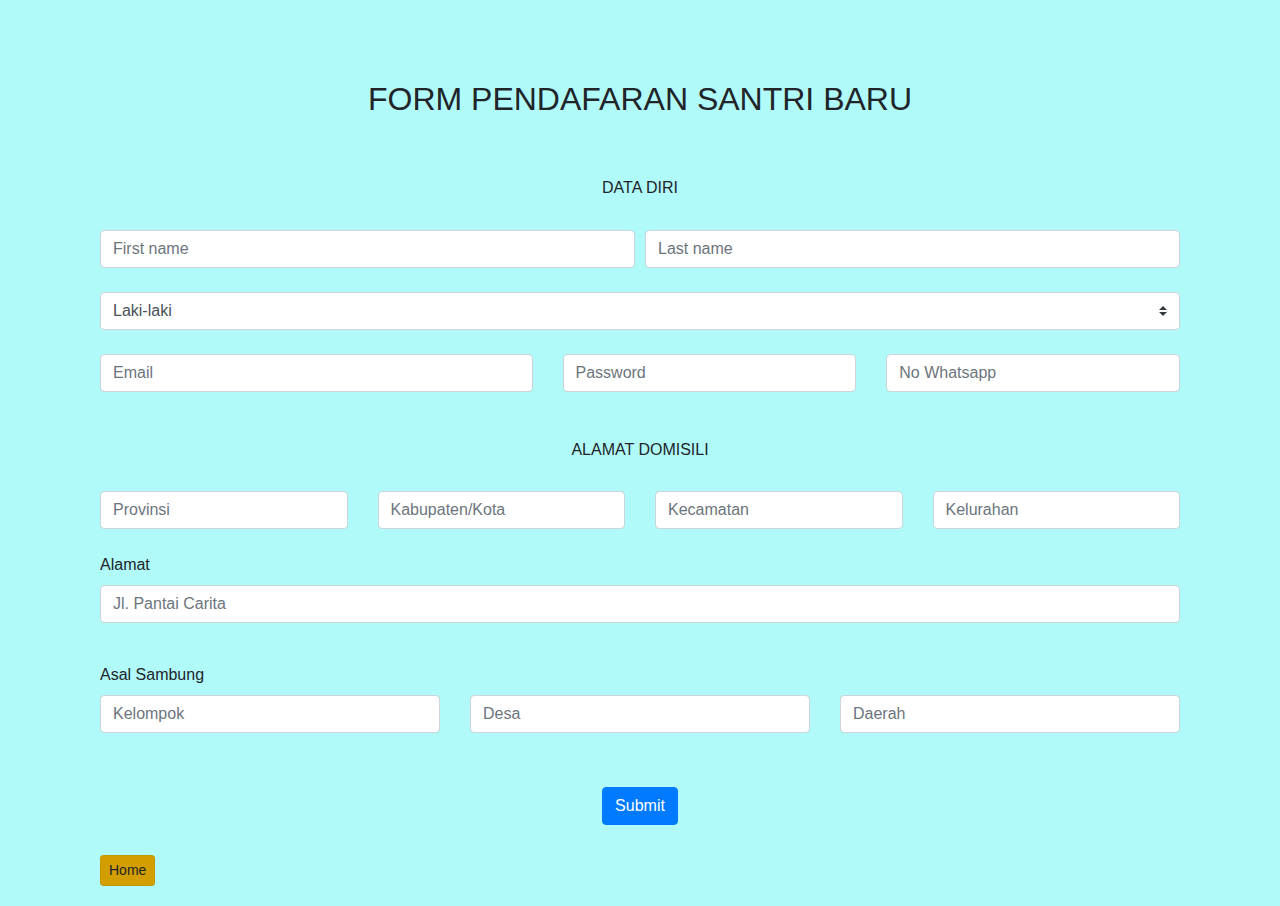
<file: Pendaftaran.html>
<!DOCTYPE html>
<html lang="en">
  <head>
    <meta charset="UTF-8" />
    <meta http-equiv="X-UA-Compatible" content="IE=edge" />
    <meta name="viewport" content="width=device-width, initial-scale=1.0" />
    <link
      rel="stylesheet"
      href="https://cdn.jsdelivr.net/npm/bootstrap@4.3.1/dist/css/bootstrap.min.css"
      integrity="sha384-ggOyR0iXCbMQv3Xipma34MD+dH/1fQ784/j6cY/iJTQUOhcWr7x9JvoRxT2MZw1T"
      crossorigin="anonymous"
    />
    <link href="assets/css/pendaftaran.css" rel="stylesheet" />
    <title>FORM PENDAFTARAN</title>
  </head>
  <body>
    <form name="pendaftaran">
      <h2>FORM PENDAFARAN SANTRI BARU</h2>

      <div class="data-diri">
        <h4>DATA DIRI</h4>
        <br />
        <div class="form-row">
          <div class="col">
            <input
              type="text"
              class="form-control"
              placeholder="First name"
              name="First-Name"
            />
          </div>
          <div class="col">
            <input
              type="text"
              class="form-control"
              placeholder="Last name"
              name="Last-Name"
            />
          </div>
        </div>
        <br />
        <select class="custom-select" name="Jenis-Kelamin">
          <option selected>Laki-laki</option>
          <option>Perempuan</option>
        </select>
        <br />
        <br />
        <div class="row">
          <div class="col-5">
            <input
              type="email"
              class="form-control"
              placeholder="Email"
              name="Email"
            />
          </div>
          <div class="col">
            <input
              type="password"
              class="form-control"
              placeholder="Password"
              name="Password"
            />
          </div>
          <div class="col">
            <input
              type="tel"
              class="form-control"
              placeholder="No Whatsapp"
              name="No-Whatsapp"
            />
          </div>
        </div>
      </div>
      <br />
      <br />
      <div class="alamat-domisili">
        <h4>ALAMAT DOMISILI</h4>
        <br />
        <div class="row">
          <div class="col">
            <input
              type="text"
              class="form-control"
              placeholder="Provinsi"
              name="Provinsi"
            />
          </div>
          <div class="col">
            <input
              type="text"
              class="form-control"
              placeholder="Kabupaten/Kota"
              name="Kota"
            />
          </div>
          <div class="col">
            <input
              type="text"
              class="form-control"
              placeholder="Kecamatan"
              name="Kecamatan"
            />
          </div>
          <div class="col">
            <input
              type="text"
              class="form-control"
              placeholder="Kelurahan"
              name="Kelurahan"
            />
          </div>
        </div>
        <br />
        <div class="form-group">
          <label for="alamatrumah">Alamat</label>
          <input
            type="text"
            class="form-control"
            id="alamatrumah"
            placeholder="Jl. Pantai Carita "
            name="Alamat"
          />
        </div>
        <br />
        <label for="">Asal Sambung</label>
        <div class="row">
          <div class="col">
            <input
              type="text"
              class="form-control"
              placeholder="Kelompok"
              name="Kelompok"
            />
          </div>
          <div class="col">
            <input
              type="text"
              class="form-control"
              placeholder="Desa"
              name="Desa"
            />
          </div>
          <div class="col">
            <input
              type="text"
              class="form-control"
              placeholder="Daerah"
              name="Daerah"
            />
          </div>
        </div>
        <br />
      </div>
      <div
        class="alert alert-warning alert-dismissible fade show d-none my-alert"
        role="alert"
      >
        <strong>Terimakasih!</strong> Anda berhasil mendaftar.
        <button
          type="button"
          class="close"
          data-dismiss="alert"
          aria-label="Close"
        >
          <span aria-hidden="true">&times;</span>
        </button>
      </div>
      <div class="submit">
        <button type="submit" class="btn btn-primary btn-kirim">Submit</button>
        <button
          class="btn btn-primary btn-loading d-none"
          type="button"
          disabled
        >
          <span
            class="spinner-border spinner-border-sm"
            role="status"
            aria-hidden="true"
          ></span>
          Loading...
        </button>
      </div>
      <a href="index.html" class="btn btn-warning btn-lg active btn-sm" role="button" aria-pressed="true">Home</a>

      <script>
        const scriptURL =
          "https://script.google.com/macros/s/AKfycbxEC5fzPetHjQlRnRXyvFNPeo5mjoaAx058IbqTEVPyvvQrSQR0mYSxY97lL_TZL-4/exec";
        const form = document.forms["pendaftaran"];
        const btnKirim = document.querySelector('.btn-kirim');
        const btnLoading = document.querySelector('.btn-loading');
        const myAlert = document.querySelector('.my-alert');

        form.addEventListener("submit", (e) => {
          e.preventDefault();
          // ketika tombol submit diklik
          // tampilkan tombol loading, hilangkan tombol kirim
          btnKirim.classList.toggle("d-none");
          btnLoading.classList.toggle("d-none");
          fetch(scriptURL, { method: "POST", body: new FormData(form) })
            .then((response) => {
              // tampilkan tombol kirim, hilangkan tombol loading
              btnLoading.classList.toggle("d-none");
              btnKirim.classList.toggle("d-none");
              // tampilkan allert
              myAlert.classList.toggle('d-none');
              // reset formnya
              form.reset();
              console.log("Success!", response);
            })
            .catch((error) => console.error("Error!", error.message));
        });
      </script>
    </form>
  </body>
</html>
</file>
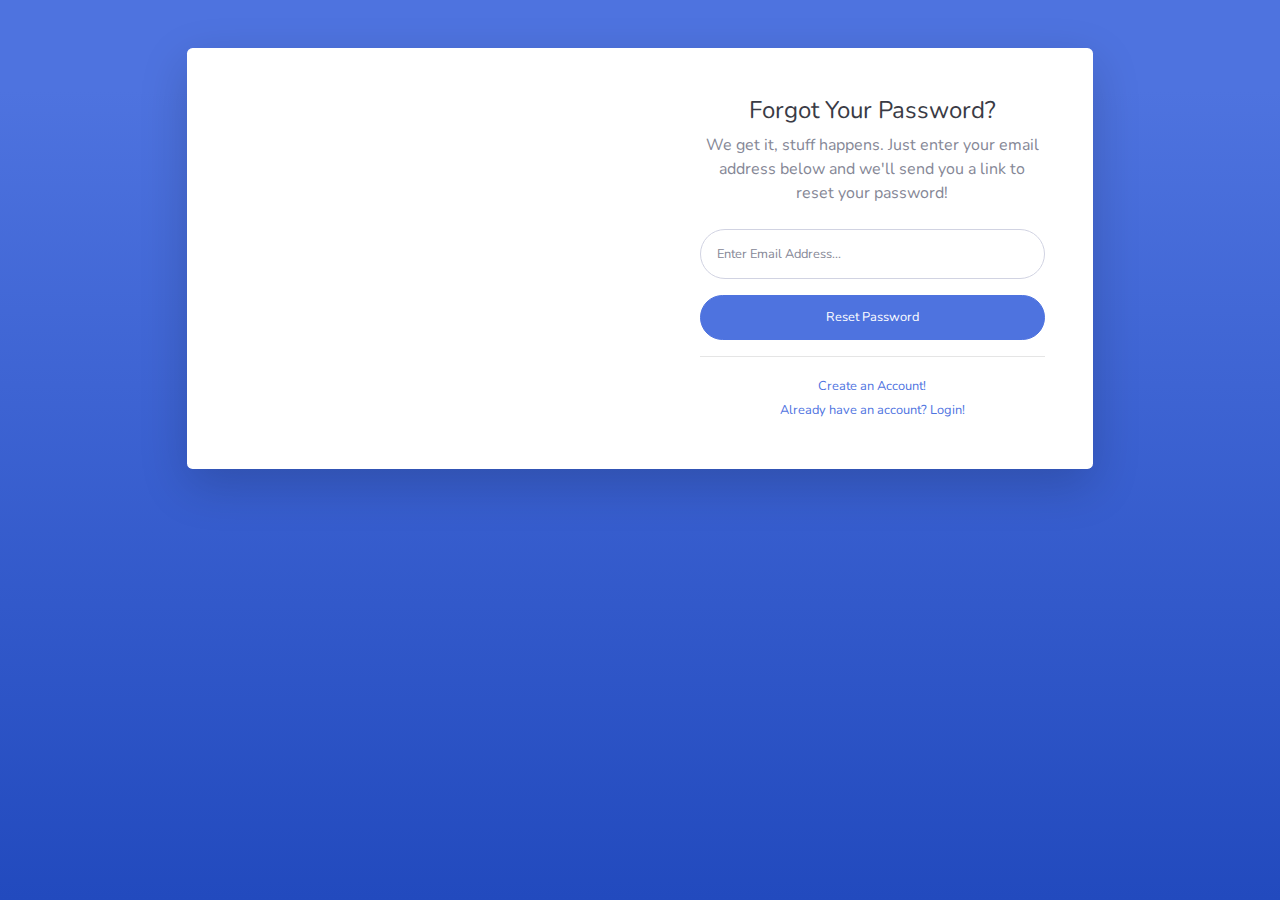
<file: dashboard/forgot-password.html>
<!DOCTYPE html>
<html lang="en">

<head>

    <meta charset="utf-8">
    <meta http-equiv="X-UA-Compatible" content="IE=edge">
    <meta name="viewport" content="width=device-width, initial-scale=1, shrink-to-fit=no">
    <meta name="description" content="">
    <meta name="author" content="">

    <title>SB Admin 2 - Forgot Password</title>

    <!-- Custom fonts for this template-->
    <link href="vendor/fontawesome-free/css/all.min.css" rel="stylesheet" type="text/css">
    <link
        href="https://fonts.googleapis.com/css?family=Nunito:200,200i,300,300i,400,400i,600,600i,700,700i,800,800i,900,900i"
        rel="stylesheet">

    <!-- Custom styles for this template-->
    <link href="css/sb-admin-2.min.css" rel="stylesheet">

</head>

<body class="bg-gradient-primary">

    <div class="container">

        <!-- Outer Row -->
        <div class="row justify-content-center">

            <div class="col-xl-10 col-lg-12 col-md-9">

                <div class="card o-hidden border-0 shadow-lg my-5">
                    <div class="card-body p-0">
                        <!-- Nested Row within Card Body -->
                        <div class="row">
                            <div class="col-lg-6 d-none d-lg-block bg-password-image"></div>
                            <div class="col-lg-6">
                                <div class="p-5">
                                    <div class="text-center">
                                        <h1 class="h4 text-gray-900 mb-2">Forgot Your Password?</h1>
                                        <p class="mb-4">We get it, stuff happens. Just enter your email address below
                                            and we'll send you a link to reset your password!</p>
                                    </div>
                                    <form class="user">
                                        <div class="form-group">
                                            <input type="email" class="form-control form-control-user"
                                                id="exampleInputEmail" aria-describedby="emailHelp"
                                                placeholder="Enter Email Address...">
                                        </div>
                                        <a href="login.html" class="btn btn-primary btn-user btn-block">
                                            Reset Password
                                        </a>
                                    </form>
                                    <hr>
                                    <div class="text-center">
                                        <a class="small" href="register.html">Create an Account!</a>
                                    </div>
                                    <div class="text-center">
                                        <a class="small" href="login.html">Already have an account? Login!</a>
                                    </div>
                                </div>
                            </div>
                        </div>
                    </div>
                </div>

            </div>

        </div>

    </div>

    <!-- Bootstrap core JavaScript-->
    <script src="vendor/jquery/jquery.min.js"></script>
    <script src="vendor/bootstrap/js/bootstrap.bundle.min.js"></script>

    <!-- Core plugin JavaScript-->
    <script src="vendor/jquery-easing/jquery.easing.min.js"></script>

    <!-- Custom scripts for all pages-->
    <script src="js/sb-admin-2.min.js"></script>

</body>

</html>
</file>
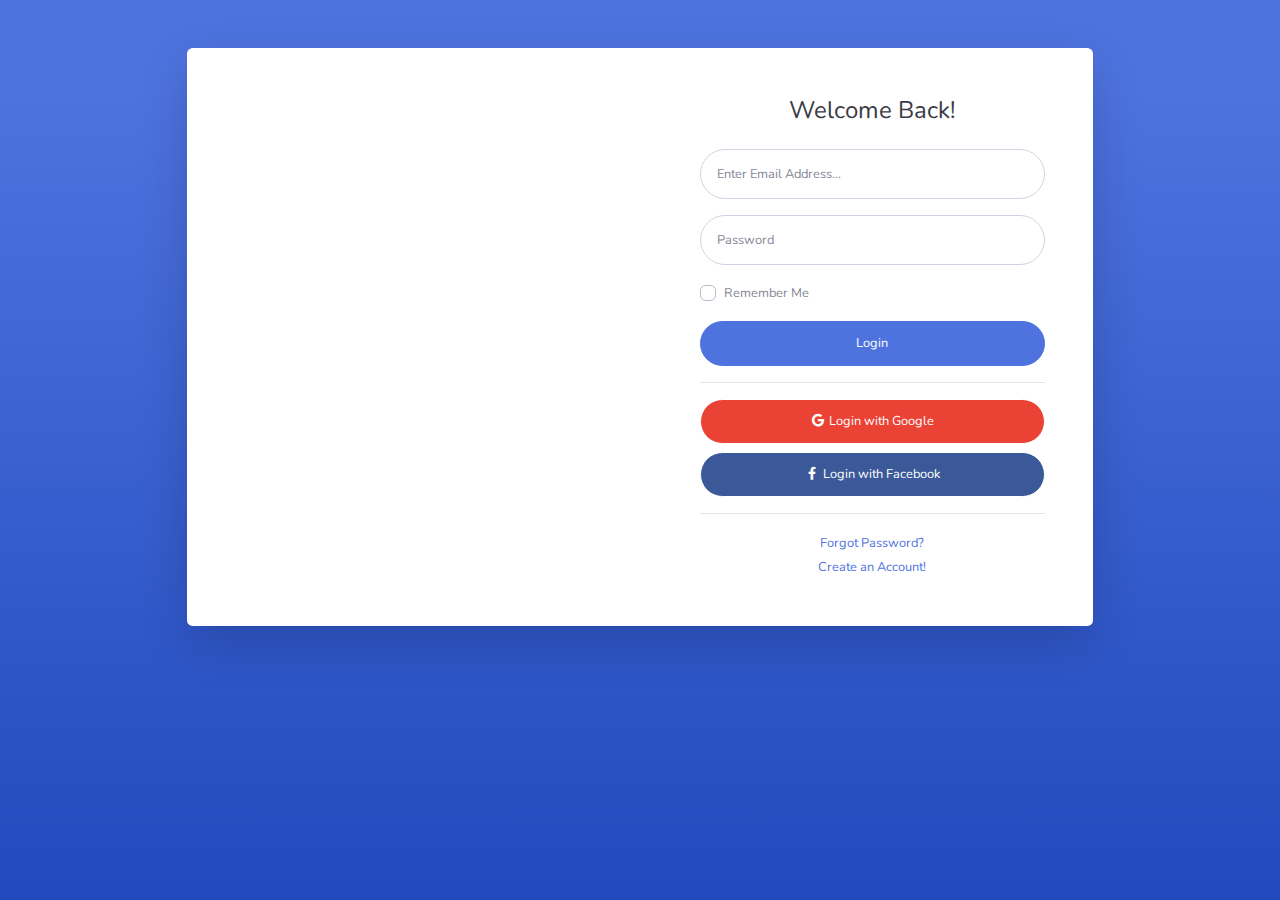
<file: dashboard/login.html>
<!DOCTYPE html>
<html lang="en">

<head>

    <meta charset="utf-8">
    <meta http-equiv="X-UA-Compatible" content="IE=edge">
    <meta name="viewport" content="width=device-width, initial-scale=1, shrink-to-fit=no">
    <meta name="description" content="">
    <meta name="author" content="">

    <title>SB Admin 2 - Login</title>

    <!-- Custom fonts for this template-->
    <link href="vendor/fontawesome-free/css/all.min.css" rel="stylesheet" type="text/css">
    <link
        href="https://fonts.googleapis.com/css?family=Nunito:200,200i,300,300i,400,400i,600,600i,700,700i,800,800i,900,900i"
        rel="stylesheet">

    <!-- Custom styles for this template-->
    <link href="css/sb-admin-2.min.css" rel="stylesheet">

</head>

<body class="bg-gradient-primary">

    <div class="container">

        <!-- Outer Row -->
        <div class="row justify-content-center">

            <div class="col-xl-10 col-lg-12 col-md-9">

                <div class="card o-hidden border-0 shadow-lg my-5">
                    <div class="card-body p-0">
                        <!-- Nested Row within Card Body -->
                        <div class="row">
                            <div class="col-lg-6 d-none d-lg-block bg-login-image"></div>
                            <div class="col-lg-6">
                                <div class="p-5">
                                    <div class="text-center">
                                        <h1 class="h4 text-gray-900 mb-4">Welcome Back!</h1>
                                    </div>
                                    <form class="user">
                                        <div class="form-group">
                                            <input type="email" class="form-control form-control-user"
                                                id="exampleInputEmail" aria-describedby="emailHelp"
                                                placeholder="Enter Email Address...">
                                        </div>
                                        <div class="form-group">
                                            <input type="password" class="form-control form-control-user"
                                                id="exampleInputPassword" placeholder="Password">
                                        </div>
                                        <div class="form-group">
                                            <div class="custom-control custom-checkbox small">
                                                <input type="checkbox" class="custom-control-input" id="customCheck">
                                                <label class="custom-control-label" for="customCheck">Remember
                                                    Me</label>
                                            </div>
                                        </div>
                                        <a href="index.html" class="btn btn-primary btn-user btn-block">
                                            Login
                                        </a>
                                        <hr>
                                        <a href="index.html" class="btn btn-google btn-user btn-block">
                                            <i class="fab fa-google fa-fw"></i> Login with Google
                                        </a>
                                        <a href="index.html" class="btn btn-facebook btn-user btn-block">
                                            <i class="fab fa-facebook-f fa-fw"></i> Login with Facebook
                                        </a>
                                    </form>
                                    <hr>
                                    <div class="text-center">
                                        <a class="small" href="forgot-password.html">Forgot Password?</a>
                                    </div>
                                    <div class="text-center">
                                        <a class="small" href="register.html">Create an Account!</a>
                                    </div>
                                </div>
                            </div>
                        </div>
                    </div>
                </div>

            </div>

        </div>

    </div>

    <!-- Bootstrap core JavaScript-->
    <script src="vendor/jquery/jquery.min.js"></script>
    <script src="vendor/bootstrap/js/bootstrap.bundle.min.js"></script>

    <!-- Core plugin JavaScript-->
    <script src="vendor/jquery-easing/jquery.easing.min.js"></script>

    <!-- Custom scripts for all pages-->
    <script src="js/sb-admin-2.min.js"></script>

</body>

</html>
</file>
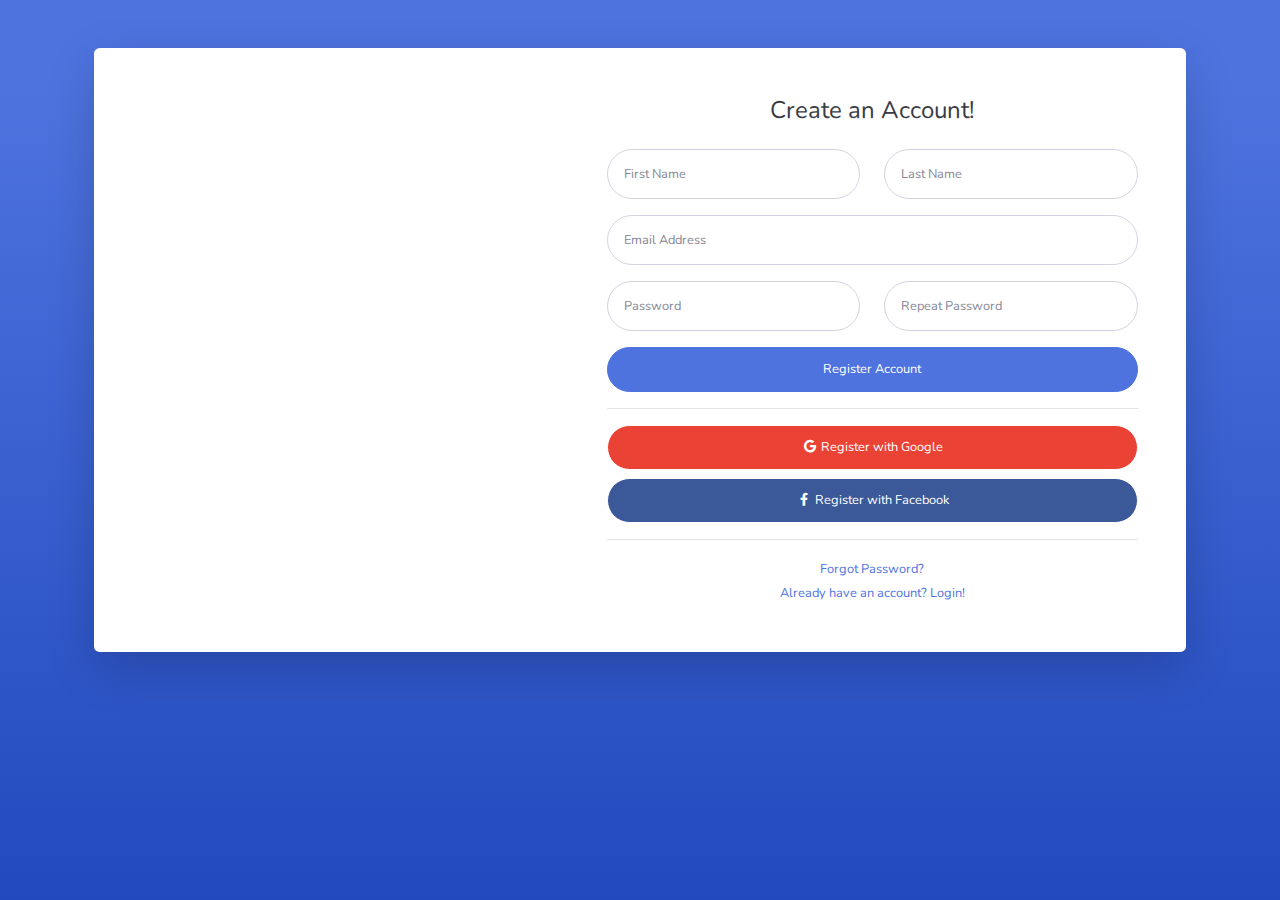
<file: dashboard/register.html>
<!DOCTYPE html>
<html lang="en">

<head>

    <meta charset="utf-8">
    <meta http-equiv="X-UA-Compatible" content="IE=edge">
    <meta name="viewport" content="width=device-width, initial-scale=1, shrink-to-fit=no">
    <meta name="description" content="">
    <meta name="author" content="">

    <title>SB Admin 2 - Register</title>

    <!-- Custom fonts for this template-->
    <link href="vendor/fontawesome-free/css/all.min.css" rel="stylesheet" type="text/css">
    <link
        href="https://fonts.googleapis.com/css?family=Nunito:200,200i,300,300i,400,400i,600,600i,700,700i,800,800i,900,900i"
        rel="stylesheet">

    <!-- Custom styles for this template-->
    <link href="css/sb-admin-2.min.css" rel="stylesheet">

</head>

<body class="bg-gradient-primary">

    <div class="container">

        <div class="card o-hidden border-0 shadow-lg my-5">
            <div class="card-body p-0">
                <!-- Nested Row within Card Body -->
                <div class="row">
                    <div class="col-lg-5 d-none d-lg-block bg-register-image"></div>
                    <div class="col-lg-7">
                        <div class="p-5">
                            <div class="text-center">
                                <h1 class="h4 text-gray-900 mb-4">Create an Account!</h1>
                            </div>
                            <form class="user">
                                <div class="form-group row">
                                    <div class="col-sm-6 mb-3 mb-sm-0">
                                        <input type="text" class="form-control form-control-user" id="exampleFirstName"
                                            placeholder="First Name">
                                    </div>
                                    <div class="col-sm-6">
                                        <input type="text" class="form-control form-control-user" id="exampleLastName"
                                            placeholder="Last Name">
                                    </div>
                                </div>
                                <div class="form-group">
                                    <input type="email" class="form-control form-control-user" id="exampleInputEmail"
                                        placeholder="Email Address">
                                </div>
                                <div class="form-group row">
                                    <div class="col-sm-6 mb-3 mb-sm-0">
                                        <input type="password" class="form-control form-control-user"
                                            id="exampleInputPassword" placeholder="Password">
                                    </div>
                                    <div class="col-sm-6">
                                        <input type="password" class="form-control form-control-user"
                                            id="exampleRepeatPassword" placeholder="Repeat Password">
                                    </div>
                                </div>
                                <a href="login.html" class="btn btn-primary btn-user btn-block">
                                    Register Account
                                </a>
                                <hr>
                                <a href="index.html" class="btn btn-google btn-user btn-block">
                                    <i class="fab fa-google fa-fw"></i> Register with Google
                                </a>
                                <a href="index.html" class="btn btn-facebook btn-user btn-block">
                                    <i class="fab fa-facebook-f fa-fw"></i> Register with Facebook
                                </a>
                            </form>
                            <hr>
                            <div class="text-center">
                                <a class="small" href="forgot-password.html">Forgot Password?</a>
                            </div>
                            <div class="text-center">
                                <a class="small" href="login.html">Already have an account? Login!</a>
                            </div>
                        </div>
                    </div>
                </div>
            </div>
        </div>

    </div>

    <!-- Bootstrap core JavaScript-->
    <script src="vendor/jquery/jquery.min.js"></script>
    <script src="vendor/bootstrap/js/bootstrap.bundle.min.js"></script>

    <!-- Core plugin JavaScript-->
    <script src="vendor/jquery-easing/jquery.easing.min.js"></script>

    <!-- Custom scripts for all pages-->
    <script src="js/sb-admin-2.min.js"></script>

</body>

</html>
</file>
<file: assets/css/pendaftaran.css>
*{
    margin: 0;
    padding: 0;
  }
  form{
    background-color: rgb(177, 250, 250);
  }
  form h2 {
    text-align: center;
    margin-top: 60px;
    margin-bottom: 60px;
  
  }
  form h4{
    font-size: 16px;
    text-align: center;
  }
  form{
    padding: 20px 100px 20px 100px;
  }
  form .submit{
    text-align: center;
    margin: 30px auto;
  }
</file>
